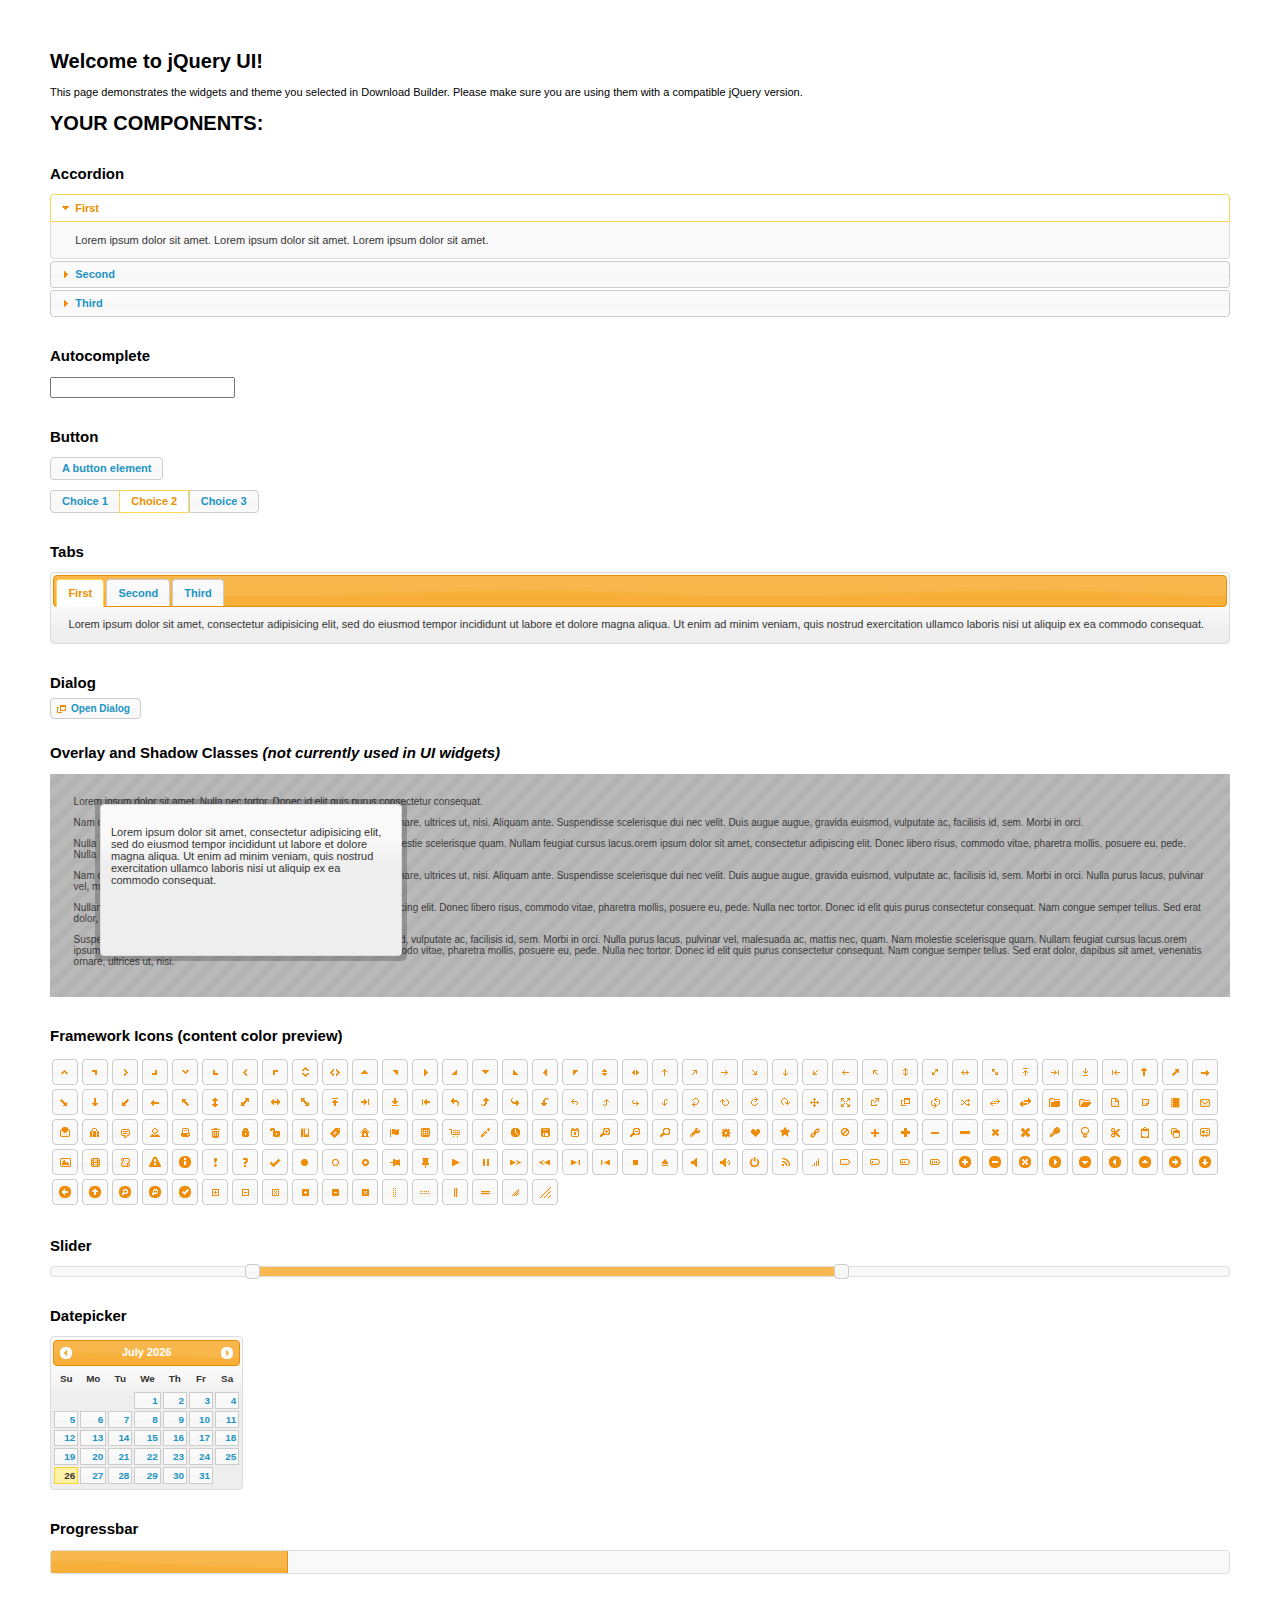
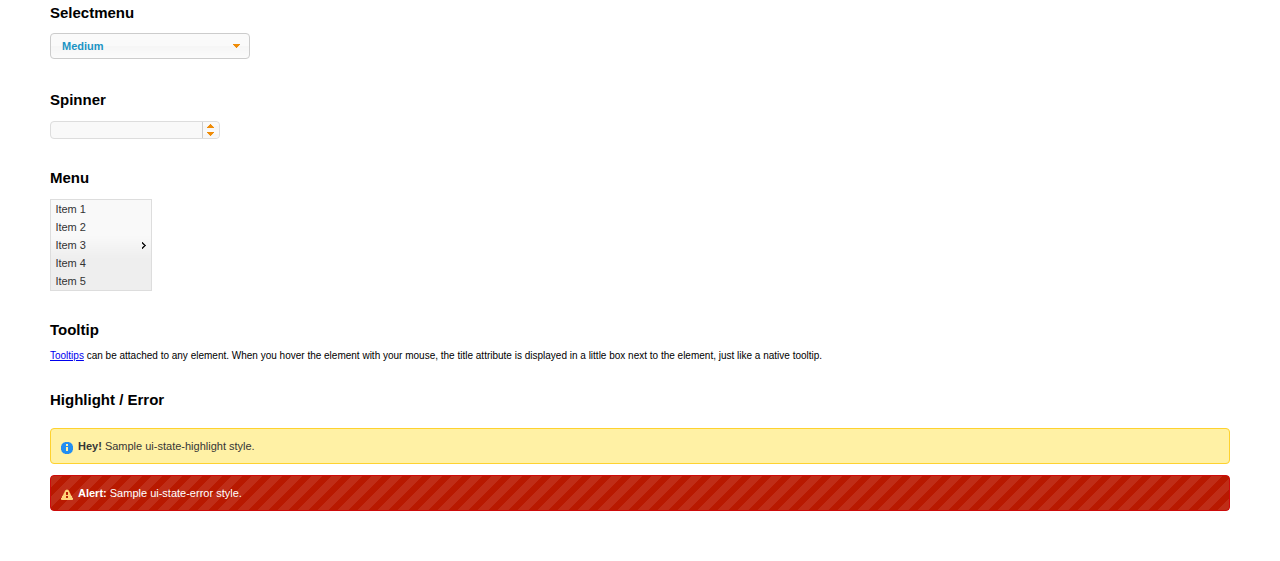
<file: src/main/resources/static/js/jquery-ui-1.11.4/index.html>
<!doctype html>
<html lang="us">
<head>
	<meta charset="utf-8">
	<title>jQuery UI Example Page</title>
	<link href="jquery-ui.css" rel="stylesheet">
	<style>
	body{
		font: 62.5% "Trebuchet MS", sans-serif;
		margin: 50px;
	}
	.demoHeaders {
		margin-top: 2em;
	}
	#dialog-link {
		padding: .4em 1em .4em 20px;
		text-decoration: none;
		position: relative;
	}
	#dialog-link span.ui-icon {
		margin: 0 5px 0 0;
		position: absolute;
		left: .2em;
		top: 50%;
		margin-top: -8px;
	}
	#icons {
		margin: 0;
		padding: 0;
	}
	#icons li {
		margin: 2px;
		position: relative;
		padding: 4px 0;
		cursor: pointer;
		float: left;
		list-style: none;
	}
	#icons span.ui-icon {
		float: left;
		margin: 0 4px;
	}
	.fakewindowcontain .ui-widget-overlay {
		position: absolute;
	}
	select {
		width: 200px;
	}
	</style>
</head>
<body>

<h1>Welcome to jQuery UI!</h1>

<div class="ui-widget">
	<p>This page demonstrates the widgets and theme you selected in Download Builder. Please make sure you are using them with a compatible jQuery version.</p>
</div>

<h1>YOUR COMPONENTS:</h1>


<!-- Accordion -->
<h2 class="demoHeaders">Accordion</h2>
<div id="accordion">
	<h3>First</h3>
	<div>Lorem ipsum dolor sit amet. Lorem ipsum dolor sit amet. Lorem ipsum dolor sit amet.</div>
	<h3>Second</h3>
	<div>Phasellus mattis tincidunt nibh.</div>
	<h3>Third</h3>
	<div>Nam dui erat, auctor a, dignissim quis.</div>
</div>



<!-- Autocomplete -->
<h2 class="demoHeaders">Autocomplete</h2>
<div>
	<input id="autocomplete" title="type &quot;a&quot;">
</div>



<!-- Button -->
<h2 class="demoHeaders">Button</h2>
<button id="button">A button element</button>
<form style="margin-top: 1em;">
	<div id="radioset">
		<input type="radio" id="radio1" name="radio"><label for="radio1">Choice 1</label>
		<input type="radio" id="radio2" name="radio" checked="checked"><label for="radio2">Choice 2</label>
		<input type="radio" id="radio3" name="radio"><label for="radio3">Choice 3</label>
	</div>
</form>



<!-- Tabs -->
<h2 class="demoHeaders">Tabs</h2>
<div id="tabs">
	<ul>
		<li><a href="#tabs-1">First</a></li>
		<li><a href="#tabs-2">Second</a></li>
		<li><a href="#tabs-3">Third</a></li>
	</ul>
	<div id="tabs-1">Lorem ipsum dolor sit amet, consectetur adipisicing elit, sed do eiusmod tempor incididunt ut labore et dolore magna aliqua. Ut enim ad minim veniam, quis nostrud exercitation ullamco laboris nisi ut aliquip ex ea commodo consequat.</div>
	<div id="tabs-2">Phasellus mattis tincidunt nibh. Cras orci urna, blandit id, pretium vel, aliquet ornare, felis. Maecenas scelerisque sem non nisl. Fusce sed lorem in enim dictum bibendum.</div>
	<div id="tabs-3">Nam dui erat, auctor a, dignissim quis, sollicitudin eu, felis. Pellentesque nisi urna, interdum eget, sagittis et, consequat vestibulum, lacus. Mauris porttitor ullamcorper augue.</div>
</div>



<!-- Dialog NOTE: Dialog is not generated by UI in this demo so it can be visually styled in themeroller-->
<h2 class="demoHeaders">Dialog</h2>
<p><a href="#" id="dialog-link" class="ui-state-default ui-corner-all"><span class="ui-icon ui-icon-newwin"></span>Open Dialog</a></p>

<h2 class="demoHeaders">Overlay and Shadow Classes <em>(not currently used in UI widgets)</em></h2>
<div style="position: relative; width: 96%; height: 200px; padding:1% 2%; overflow:hidden;" class="fakewindowcontain">
	<p>Lorem ipsum dolor sit amet,  Nulla nec tortor. Donec id elit quis purus consectetur consequat. </p><p>Nam congue semper tellus. Sed erat dolor, dapibus sit amet, venenatis ornare, ultrices ut, nisi. Aliquam ante. Suspendisse scelerisque dui nec velit. Duis augue augue, gravida euismod, vulputate ac, facilisis id, sem. Morbi in orci. </p><p>Nulla purus lacus, pulvinar vel, malesuada ac, mattis nec, quam. Nam molestie scelerisque quam. Nullam feugiat cursus lacus.orem ipsum dolor sit amet, consectetur adipiscing elit. Donec libero risus, commodo vitae, pharetra mollis, posuere eu, pede. Nulla nec tortor. Donec id elit quis purus consectetur consequat. </p><p>Nam congue semper tellus. Sed erat dolor, dapibus sit amet, venenatis ornare, ultrices ut, nisi. Aliquam ante. Suspendisse scelerisque dui nec velit. Duis augue augue, gravida euismod, vulputate ac, facilisis id, sem. Morbi in orci. Nulla purus lacus, pulvinar vel, malesuada ac, mattis nec, quam. Nam molestie scelerisque quam. </p><p>Nullam feugiat cursus lacus.orem ipsum dolor sit amet, consectetur adipiscing elit. Donec libero risus, commodo vitae, pharetra mollis, posuere eu, pede. Nulla nec tortor. Donec id elit quis purus consectetur consequat. Nam congue semper tellus. Sed erat dolor, dapibus sit amet, venenatis ornare, ultrices ut, nisi. Aliquam ante. </p><p>Suspendisse scelerisque dui nec velit. Duis augue augue, gravida euismod, vulputate ac, facilisis id, sem. Morbi in orci. Nulla purus lacus, pulvinar vel, malesuada ac, mattis nec, quam. Nam molestie scelerisque quam. Nullam feugiat cursus lacus.orem ipsum dolor sit amet, consectetur adipiscing elit. Donec libero risus, commodo vitae, pharetra mollis, posuere eu, pede. Nulla nec tortor. Donec id elit quis purus consectetur consequat. Nam congue semper tellus. Sed erat dolor, dapibus sit amet, venenatis ornare, ultrices ut, nisi. </p>

	<!-- ui-dialog -->
	<div class="ui-overlay"><div class="ui-widget-overlay"></div><div class="ui-widget-shadow ui-corner-all" style="width: 302px; height: 152px; position: absolute; left: 50px; top: 30px;"></div></div>
	<div style="position: absolute; width: 280px; height: 130px;left: 50px; top: 30px; padding: 10px;" class="ui-widget ui-widget-content ui-corner-all">
		<div class="ui-dialog-content ui-widget-content" style="background: none; border: 0;">
			<p>Lorem ipsum dolor sit amet, consectetur adipisicing elit, sed do eiusmod tempor incididunt ut labore et dolore magna aliqua. Ut enim ad minim veniam, quis nostrud exercitation ullamco laboris nisi ut aliquip ex ea commodo consequat.</p>
		</div>
	</div>

</div>

<!-- ui-dialog -->
<div id="dialog" title="Dialog Title">
	<p>Lorem ipsum dolor sit amet, consectetur adipisicing elit, sed do eiusmod tempor incididunt ut labore et dolore magna aliqua. Ut enim ad minim veniam, quis nostrud exercitation ullamco laboris nisi ut aliquip ex ea commodo consequat.</p>
</div>



<h2 class="demoHeaders">Framework Icons (content color preview)</h2>
<ul id="icons" class="ui-widget ui-helper-clearfix">
	<li class="ui-state-default ui-corner-all" title=".ui-icon-carat-1-n"><span class="ui-icon ui-icon-carat-1-n"></span></li>
	<li class="ui-state-default ui-corner-all" title=".ui-icon-carat-1-ne"><span class="ui-icon ui-icon-carat-1-ne"></span></li>
	<li class="ui-state-default ui-corner-all" title=".ui-icon-carat-1-e"><span class="ui-icon ui-icon-carat-1-e"></span></li>
	<li class="ui-state-default ui-corner-all" title=".ui-icon-carat-1-se"><span class="ui-icon ui-icon-carat-1-se"></span></li>
	<li class="ui-state-default ui-corner-all" title=".ui-icon-carat-1-s"><span class="ui-icon ui-icon-carat-1-s"></span></li>
	<li class="ui-state-default ui-corner-all" title=".ui-icon-carat-1-sw"><span class="ui-icon ui-icon-carat-1-sw"></span></li>
	<li class="ui-state-default ui-corner-all" title=".ui-icon-carat-1-w"><span class="ui-icon ui-icon-carat-1-w"></span></li>
	<li class="ui-state-default ui-corner-all" title=".ui-icon-carat-1-nw"><span class="ui-icon ui-icon-carat-1-nw"></span></li>
	<li class="ui-state-default ui-corner-all" title=".ui-icon-carat-2-n-s"><span class="ui-icon ui-icon-carat-2-n-s"></span></li>
	<li class="ui-state-default ui-corner-all" title=".ui-icon-carat-2-e-w"><span class="ui-icon ui-icon-carat-2-e-w"></span></li>
	<li class="ui-state-default ui-corner-all" title=".ui-icon-triangle-1-n"><span class="ui-icon ui-icon-triangle-1-n"></span></li>
	<li class="ui-state-default ui-corner-all" title=".ui-icon-triangle-1-ne"><span class="ui-icon ui-icon-triangle-1-ne"></span></li>
	<li class="ui-state-default ui-corner-all" title=".ui-icon-triangle-1-e"><span class="ui-icon ui-icon-triangle-1-e"></span></li>
	<li class="ui-state-default ui-corner-all" title=".ui-icon-triangle-1-se"><span class="ui-icon ui-icon-triangle-1-se"></span></li>
	<li class="ui-state-default ui-corner-all" title=".ui-icon-triangle-1-s"><span class="ui-icon ui-icon-triangle-1-s"></span></li>
	<li class="ui-state-default ui-corner-all" title=".ui-icon-triangle-1-sw"><span class="ui-icon ui-icon-triangle-1-sw"></span></li>
	<li class="ui-state-default ui-corner-all" title=".ui-icon-triangle-1-w"><span class="ui-icon ui-icon-triangle-1-w"></span></li>
	<li class="ui-state-default ui-corner-all" title=".ui-icon-triangle-1-nw"><span class="ui-icon ui-icon-triangle-1-nw"></span></li>
	<li class="ui-state-default ui-corner-all" title=".ui-icon-triangle-2-n-s"><span class="ui-icon ui-icon-triangle-2-n-s"></span></li>
	<li class="ui-state-default ui-corner-all" title=".ui-icon-triangle-2-e-w"><span class="ui-icon ui-icon-triangle-2-e-w"></span></li>
	<li class="ui-state-default ui-corner-all" title=".ui-icon-arrow-1-n"><span class="ui-icon ui-icon-arrow-1-n"></span></li>
	<li class="ui-state-default ui-corner-all" title=".ui-icon-arrow-1-ne"><span class="ui-icon ui-icon-arrow-1-ne"></span></li>
	<li class="ui-state-default ui-corner-all" title=".ui-icon-arrow-1-e"><span class="ui-icon ui-icon-arrow-1-e"></span></li>
	<li class="ui-state-default ui-corner-all" title=".ui-icon-arrow-1-se"><span class="ui-icon ui-icon-arrow-1-se"></span></li>
	<li class="ui-state-default ui-corner-all" title=".ui-icon-arrow-1-s"><span class="ui-icon ui-icon-arrow-1-s"></span></li>
	<li class="ui-state-default ui-corner-all" title=".ui-icon-arrow-1-sw"><span class="ui-icon ui-icon-arrow-1-sw"></span></li>
	<li class="ui-state-default ui-corner-all" title=".ui-icon-arrow-1-w"><span class="ui-icon ui-icon-arrow-1-w"></span></li>
	<li class="ui-state-default ui-corner-all" title=".ui-icon-arrow-1-nw"><span class="ui-icon ui-icon-arrow-1-nw"></span></li>
	<li class="ui-state-default ui-corner-all" title=".ui-icon-arrow-2-n-s"><span class="ui-icon ui-icon-arrow-2-n-s"></span></li>
	<li class="ui-state-default ui-corner-all" title=".ui-icon-arrow-2-ne-sw"><span class="ui-icon ui-icon-arrow-2-ne-sw"></span></li>
	<li class="ui-state-default ui-corner-all" title=".ui-icon-arrow-2-e-w"><span class="ui-icon ui-icon-arrow-2-e-w"></span></li>
	<li class="ui-state-default ui-corner-all" title=".ui-icon-arrow-2-se-nw"><span class="ui-icon ui-icon-arrow-2-se-nw"></span></li>
	<li class="ui-state-default ui-corner-all" title=".ui-icon-arrowstop-1-n"><span class="ui-icon ui-icon-arrowstop-1-n"></span></li>
	<li class="ui-state-default ui-corner-all" title=".ui-icon-arrowstop-1-e"><span class="ui-icon ui-icon-arrowstop-1-e"></span></li>
	<li class="ui-state-default ui-corner-all" title=".ui-icon-arrowstop-1-s"><span class="ui-icon ui-icon-arrowstop-1-s"></span></li>
	<li class="ui-state-default ui-corner-all" title=".ui-icon-arrowstop-1-w"><span class="ui-icon ui-icon-arrowstop-1-w"></span></li>
	<li class="ui-state-default ui-corner-all" title=".ui-icon-arrowthick-1-n"><span class="ui-icon ui-icon-arrowthick-1-n"></span></li>
	<li class="ui-state-default ui-corner-all" title=".ui-icon-arrowthick-1-ne"><span class="ui-icon ui-icon-arrowthick-1-ne"></span></li>
	<li class="ui-state-default ui-corner-all" title=".ui-icon-arrowthick-1-e"><span class="ui-icon ui-icon-arrowthick-1-e"></span></li>
	<li class="ui-state-default ui-corner-all" title=".ui-icon-arrowthick-1-se"><span class="ui-icon ui-icon-arrowthick-1-se"></span></li>
	<li class="ui-state-default ui-corner-all" title=".ui-icon-arrowthick-1-s"><span class="ui-icon ui-icon-arrowthick-1-s"></span></li>
	<li class="ui-state-default ui-corner-all" title=".ui-icon-arrowthick-1-sw"><span class="ui-icon ui-icon-arrowthick-1-sw"></span></li>
	<li class="ui-state-default ui-corner-all" title=".ui-icon-arrowthick-1-w"><span class="ui-icon ui-icon-arrowthick-1-w"></span></li>
	<li class="ui-state-default ui-corner-all" title=".ui-icon-arrowthick-1-nw"><span class="ui-icon ui-icon-arrowthick-1-nw"></span></li>
	<li class="ui-state-default ui-corner-all" title=".ui-icon-arrowthick-2-n-s"><span class="ui-icon ui-icon-arrowthick-2-n-s"></span></li>
	<li class="ui-state-default ui-corner-all" title=".ui-icon-arrowthick-2-ne-sw"><span class="ui-icon ui-icon-arrowthick-2-ne-sw"></span></li>
	<li class="ui-state-default ui-corner-all" title=".ui-icon-arrowthick-2-e-w"><span class="ui-icon ui-icon-arrowthick-2-e-w"></span></li>
	<li class="ui-state-default ui-corner-all" title=".ui-icon-arrowthick-2-se-nw"><span class="ui-icon ui-icon-arrowthick-2-se-nw"></span></li>
	<li class="ui-state-default ui-corner-all" title=".ui-icon-arrowthickstop-1-n"><span class="ui-icon ui-icon-arrowthickstop-1-n"></span></li>
	<li class="ui-state-default ui-corner-all" title=".ui-icon-arrowthickstop-1-e"><span class="ui-icon ui-icon-arrowthickstop-1-e"></span></li>
	<li class="ui-state-default ui-corner-all" title=".ui-icon-arrowthickstop-1-s"><span class="ui-icon ui-icon-arrowthickstop-1-s"></span></li>
	<li class="ui-state-default ui-corner-all" title=".ui-icon-arrowthickstop-1-w"><span class="ui-icon ui-icon-arrowthickstop-1-w"></span></li>
	<li class="ui-state-default ui-corner-all" title=".ui-icon-arrowreturnthick-1-w"><span class="ui-icon ui-icon-arrowreturnthick-1-w"></span></li>
	<li class="ui-state-default ui-corner-all" title=".ui-icon-arrowreturnthick-1-n"><span class="ui-icon ui-icon-arrowreturnthick-1-n"></span></li>
	<li class="ui-state-default ui-corner-all" title=".ui-icon-arrowreturnthick-1-e"><span class="ui-icon ui-icon-arrowreturnthick-1-e"></span></li>
	<li class="ui-state-default ui-corner-all" title=".ui-icon-arrowreturnthick-1-s"><span class="ui-icon ui-icon-arrowreturnthick-1-s"></span></li>
	<li class="ui-state-default ui-corner-all" title=".ui-icon-arrowreturn-1-w"><span class="ui-icon ui-icon-arrowreturn-1-w"></span></li>
	<li class="ui-state-default ui-corner-all" title=".ui-icon-arrowreturn-1-n"><span class="ui-icon ui-icon-arrowreturn-1-n"></span></li>
	<li class="ui-state-default ui-corner-all" title=".ui-icon-arrowreturn-1-e"><span class="ui-icon ui-icon-arrowreturn-1-e"></span></li>
	<li class="ui-state-default ui-corner-all" title=".ui-icon-arrowreturn-1-s"><span class="ui-icon ui-icon-arrowreturn-1-s"></span></li>
	<li class="ui-state-default ui-corner-all" title=".ui-icon-arrowrefresh-1-w"><span class="ui-icon ui-icon-arrowrefresh-1-w"></span></li>
	<li class="ui-state-default ui-corner-all" title=".ui-icon-arrowrefresh-1-n"><span class="ui-icon ui-icon-arrowrefresh-1-n"></span></li>
	<li class="ui-state-default ui-corner-all" title=".ui-icon-arrowrefresh-1-e"><span class="ui-icon ui-icon-arrowrefresh-1-e"></span></li>
	<li class="ui-state-default ui-corner-all" title=".ui-icon-arrowrefresh-1-s"><span class="ui-icon ui-icon-arrowrefresh-1-s"></span></li>
	<li class="ui-state-default ui-corner-all" title=".ui-icon-arrow-4"><span class="ui-icon ui-icon-arrow-4"></span></li>
	<li class="ui-state-default ui-corner-all" title=".ui-icon-arrow-4-diag"><span class="ui-icon ui-icon-arrow-4-diag"></span></li>
	<li class="ui-state-default ui-corner-all" title=".ui-icon-extlink"><span class="ui-icon ui-icon-extlink"></span></li>
	<li class="ui-state-default ui-corner-all" title=".ui-icon-newwin"><span class="ui-icon ui-icon-newwin"></span></li>
	<li class="ui-state-default ui-corner-all" title=".ui-icon-refresh"><span class="ui-icon ui-icon-refresh"></span></li>
	<li class="ui-state-default ui-corner-all" title=".ui-icon-shuffle"><span class="ui-icon ui-icon-shuffle"></span></li>
	<li class="ui-state-default ui-corner-all" title=".ui-icon-transfer-e-w"><span class="ui-icon ui-icon-transfer-e-w"></span></li>
	<li class="ui-state-default ui-corner-all" title=".ui-icon-transferthick-e-w"><span class="ui-icon ui-icon-transferthick-e-w"></span></li>
	<li class="ui-state-default ui-corner-all" title=".ui-icon-folder-collapsed"><span class="ui-icon ui-icon-folder-collapsed"></span></li>
	<li class="ui-state-default ui-corner-all" title=".ui-icon-folder-open"><span class="ui-icon ui-icon-folder-open"></span></li>
	<li class="ui-state-default ui-corner-all" title=".ui-icon-document"><span class="ui-icon ui-icon-document"></span></li>
	<li class="ui-state-default ui-corner-all" title=".ui-icon-document-b"><span class="ui-icon ui-icon-document-b"></span></li>
	<li class="ui-state-default ui-corner-all" title=".ui-icon-note"><span class="ui-icon ui-icon-note"></span></li>
	<li class="ui-state-default ui-corner-all" title=".ui-icon-mail-closed"><span class="ui-icon ui-icon-mail-closed"></span></li>
	<li class="ui-state-default ui-corner-all" title=".ui-icon-mail-open"><span class="ui-icon ui-icon-mail-open"></span></li>
	<li class="ui-state-default ui-corner-all" title=".ui-icon-suitcase"><span class="ui-icon ui-icon-suitcase"></span></li>
	<li class="ui-state-default ui-corner-all" title=".ui-icon-comment"><span class="ui-icon ui-icon-comment"></span></li>
	<li class="ui-state-default ui-corner-all" title=".ui-icon-person"><span class="ui-icon ui-icon-person"></span></li>
	<li class="ui-state-default ui-corner-all" title=".ui-icon-print"><span class="ui-icon ui-icon-print"></span></li>
	<li class="ui-state-default ui-corner-all" title=".ui-icon-trash"><span class="ui-icon ui-icon-trash"></span></li>
	<li class="ui-state-default ui-corner-all" title=".ui-icon-locked"><span class="ui-icon ui-icon-locked"></span></li>
	<li class="ui-state-default ui-corner-all" title=".ui-icon-unlocked"><span class="ui-icon ui-icon-unlocked"></span></li>
	<li class="ui-state-default ui-corner-all" title=".ui-icon-bookmark"><span class="ui-icon ui-icon-bookmark"></span></li>
	<li class="ui-state-default ui-corner-all" title=".ui-icon-tag"><span class="ui-icon ui-icon-tag"></span></li>
	<li class="ui-state-default ui-corner-all" title=".ui-icon-home"><span class="ui-icon ui-icon-home"></span></li>
	<li class="ui-state-default ui-corner-all" title=".ui-icon-flag"><span class="ui-icon ui-icon-flag"></span></li>
	<li class="ui-state-default ui-corner-all" title=".ui-icon-calculator"><span class="ui-icon ui-icon-calculator"></span></li>
	<li class="ui-state-default ui-corner-all" title=".ui-icon-cart"><span class="ui-icon ui-icon-cart"></span></li>
	<li class="ui-state-default ui-corner-all" title=".ui-icon-pencil"><span class="ui-icon ui-icon-pencil"></span></li>
	<li class="ui-state-default ui-corner-all" title=".ui-icon-clock"><span class="ui-icon ui-icon-clock"></span></li>
	<li class="ui-state-default ui-corner-all" title=".ui-icon-disk"><span class="ui-icon ui-icon-disk"></span></li>
	<li class="ui-state-default ui-corner-all" title=".ui-icon-calendar"><span class="ui-icon ui-icon-calendar"></span></li>
	<li class="ui-state-default ui-corner-all" title=".ui-icon-zoomin"><span class="ui-icon ui-icon-zoomin"></span></li>
	<li class="ui-state-default ui-corner-all" title=".ui-icon-zoomout"><span class="ui-icon ui-icon-zoomout"></span></li>
	<li class="ui-state-default ui-corner-all" title=".ui-icon-search"><span class="ui-icon ui-icon-search"></span></li>
	<li class="ui-state-default ui-corner-all" title=".ui-icon-wrench"><span class="ui-icon ui-icon-wrench"></span></li>
	<li class="ui-state-default ui-corner-all" title=".ui-icon-gear"><span class="ui-icon ui-icon-gear"></span></li>
	<li class="ui-state-default ui-corner-all" title=".ui-icon-heart"><span class="ui-icon ui-icon-heart"></span></li>
	<li class="ui-state-default ui-corner-all" title=".ui-icon-star"><span class="ui-icon ui-icon-star"></span></li>
	<li class="ui-state-default ui-corner-all" title=".ui-icon-link"><span class="ui-icon ui-icon-link"></span></li>
	<li class="ui-state-default ui-corner-all" title=".ui-icon-cancel"><span class="ui-icon ui-icon-cancel"></span></li>
	<li class="ui-state-default ui-corner-all" title=".ui-icon-plus"><span class="ui-icon ui-icon-plus"></span></li>
	<li class="ui-state-default ui-corner-all" title=".ui-icon-plusthick"><span class="ui-icon ui-icon-plusthick"></span></li>
	<li class="ui-state-default ui-corner-all" title=".ui-icon-minus"><span class="ui-icon ui-icon-minus"></span></li>
	<li class="ui-state-default ui-corner-all" title=".ui-icon-minusthick"><span class="ui-icon ui-icon-minusthick"></span></li>
	<li class="ui-state-default ui-corner-all" title=".ui-icon-close"><span class="ui-icon ui-icon-close"></span></li>
	<li class="ui-state-default ui-corner-all" title=".ui-icon-closethick"><span class="ui-icon ui-icon-closethick"></span></li>
	<li class="ui-state-default ui-corner-all" title=".ui-icon-key"><span class="ui-icon ui-icon-key"></span></li>
	<li class="ui-state-default ui-corner-all" title=".ui-icon-lightbulb"><span class="ui-icon ui-icon-lightbulb"></span></li>
	<li class="ui-state-default ui-corner-all" title=".ui-icon-scissors"><span class="ui-icon ui-icon-scissors"></span></li>
	<li class="ui-state-default ui-corner-all" title=".ui-icon-clipboard"><span class="ui-icon ui-icon-clipboard"></span></li>
	<li class="ui-state-default ui-corner-all" title=".ui-icon-copy"><span class="ui-icon ui-icon-copy"></span></li>
	<li class="ui-state-default ui-corner-all" title=".ui-icon-contact"><span class="ui-icon ui-icon-contact"></span></li>
	<li class="ui-state-default ui-corner-all" title=".ui-icon-image"><span class="ui-icon ui-icon-image"></span></li>
	<li class="ui-state-default ui-corner-all" title=".ui-icon-video"><span class="ui-icon ui-icon-video"></span></li>
	<li class="ui-state-default ui-corner-all" title=".ui-icon-script"><span class="ui-icon ui-icon-script"></span></li>
	<li class="ui-state-default ui-corner-all" title=".ui-icon-alert"><span class="ui-icon ui-icon-alert"></span></li>
	<li class="ui-state-default ui-corner-all" title=".ui-icon-info"><span class="ui-icon ui-icon-info"></span></li>
	<li class="ui-state-default ui-corner-all" title=".ui-icon-notice"><span class="ui-icon ui-icon-notice"></span></li>
	<li class="ui-state-default ui-corner-all" title=".ui-icon-help"><span class="ui-icon ui-icon-help"></span></li>
	<li class="ui-state-default ui-corner-all" title=".ui-icon-check"><span class="ui-icon ui-icon-check"></span></li>
	<li class="ui-state-default ui-corner-all" title=".ui-icon-bullet"><span class="ui-icon ui-icon-bullet"></span></li>
	<li class="ui-state-default ui-corner-all" title=".ui-icon-radio-off"><span class="ui-icon ui-icon-radio-off"></span></li>
	<li class="ui-state-default ui-corner-all" title=".ui-icon-radio-on"><span class="ui-icon ui-icon-radio-on"></span></li>
	<li class="ui-state-default ui-corner-all" title=".ui-icon-pin-w"><span class="ui-icon ui-icon-pin-w"></span></li>
	<li class="ui-state-default ui-corner-all" title=".ui-icon-pin-s"><span class="ui-icon ui-icon-pin-s"></span></li>
	<li class="ui-state-default ui-corner-all" title=".ui-icon-play"><span class="ui-icon ui-icon-play"></span></li>
	<li class="ui-state-default ui-corner-all" title=".ui-icon-pause"><span class="ui-icon ui-icon-pause"></span></li>
	<li class="ui-state-default ui-corner-all" title=".ui-icon-seek-next"><span class="ui-icon ui-icon-seek-next"></span></li>
	<li class="ui-state-default ui-corner-all" title=".ui-icon-seek-prev"><span class="ui-icon ui-icon-seek-prev"></span></li>
	<li class="ui-state-default ui-corner-all" title=".ui-icon-seek-end"><span class="ui-icon ui-icon-seek-end"></span></li>
	<li class="ui-state-default ui-corner-all" title=".ui-icon-seek-first"><span class="ui-icon ui-icon-seek-first"></span></li>
	<li class="ui-state-default ui-corner-all" title=".ui-icon-stop"><span class="ui-icon ui-icon-stop"></span></li>
	<li class="ui-state-default ui-corner-all" title=".ui-icon-eject"><span class="ui-icon ui-icon-eject"></span></li>
	<li class="ui-state-default ui-corner-all" title=".ui-icon-volume-off"><span class="ui-icon ui-icon-volume-off"></span></li>
	<li class="ui-state-default ui-corner-all" title=".ui-icon-volume-on"><span class="ui-icon ui-icon-volume-on"></span></li>
	<li class="ui-state-default ui-corner-all" title=".ui-icon-power"><span class="ui-icon ui-icon-power"></span></li>
	<li class="ui-state-default ui-corner-all" title=".ui-icon-signal-diag"><span class="ui-icon ui-icon-signal-diag"></span></li>
	<li class="ui-state-default ui-corner-all" title=".ui-icon-signal"><span class="ui-icon ui-icon-signal"></span></li>
	<li class="ui-state-default ui-corner-all" title=".ui-icon-battery-0"><span class="ui-icon ui-icon-battery-0"></span></li>
	<li class="ui-state-default ui-corner-all" title=".ui-icon-battery-1"><span class="ui-icon ui-icon-battery-1"></span></li>
	<li class="ui-state-default ui-corner-all" title=".ui-icon-battery-2"><span class="ui-icon ui-icon-battery-2"></span></li>
	<li class="ui-state-default ui-corner-all" title=".ui-icon-battery-3"><span class="ui-icon ui-icon-battery-3"></span></li>
	<li class="ui-state-default ui-corner-all" title=".ui-icon-circle-plus"><span class="ui-icon ui-icon-circle-plus"></span></li>
	<li class="ui-state-default ui-corner-all" title=".ui-icon-circle-minus"><span class="ui-icon ui-icon-circle-minus"></span></li>
	<li class="ui-state-default ui-corner-all" title=".ui-icon-circle-close"><span class="ui-icon ui-icon-circle-close"></span></li>
	<li class="ui-state-default ui-corner-all" title=".ui-icon-circle-triangle-e"><span class="ui-icon ui-icon-circle-triangle-e"></span></li>
	<li class="ui-state-default ui-corner-all" title=".ui-icon-circle-triangle-s"><span class="ui-icon ui-icon-circle-triangle-s"></span></li>
	<li class="ui-state-default ui-corner-all" title=".ui-icon-circle-triangle-w"><span class="ui-icon ui-icon-circle-triangle-w"></span></li>
	<li class="ui-state-default ui-corner-all" title=".ui-icon-circle-triangle-n"><span class="ui-icon ui-icon-circle-triangle-n"></span></li>
	<li class="ui-state-default ui-corner-all" title=".ui-icon-circle-arrow-e"><span class="ui-icon ui-icon-circle-arrow-e"></span></li>
	<li class="ui-state-default ui-corner-all" title=".ui-icon-circle-arrow-s"><span class="ui-icon ui-icon-circle-arrow-s"></span></li>
	<li class="ui-state-default ui-corner-all" title=".ui-icon-circle-arrow-w"><span class="ui-icon ui-icon-circle-arrow-w"></span></li>
	<li class="ui-state-default ui-corner-all" title=".ui-icon-circle-arrow-n"><span class="ui-icon ui-icon-circle-arrow-n"></span></li>
	<li class="ui-state-default ui-corner-all" title=".ui-icon-circle-zoomin"><span class="ui-icon ui-icon-circle-zoomin"></span></li>
	<li class="ui-state-default ui-corner-all" title=".ui-icon-circle-zoomout"><span class="ui-icon ui-icon-circle-zoomout"></span></li>
	<li class="ui-state-default ui-corner-all" title=".ui-icon-circle-check"><span class="ui-icon ui-icon-circle-check"></span></li>
	<li class="ui-state-default ui-corner-all" title=".ui-icon-circlesmall-plus"><span class="ui-icon ui-icon-circlesmall-plus"></span></li>
	<li class="ui-state-default ui-corner-all" title=".ui-icon-circlesmall-minus"><span class="ui-icon ui-icon-circlesmall-minus"></span></li>
	<li class="ui-state-default ui-corner-all" title=".ui-icon-circlesmall-close"><span class="ui-icon ui-icon-circlesmall-close"></span></li>
	<li class="ui-state-default ui-corner-all" title=".ui-icon-squaresmall-plus"><span class="ui-icon ui-icon-squaresmall-plus"></span></li>
	<li class="ui-state-default ui-corner-all" title=".ui-icon-squaresmall-minus"><span class="ui-icon ui-icon-squaresmall-minus"></span></li>
	<li class="ui-state-default ui-corner-all" title=".ui-icon-squaresmall-close"><span class="ui-icon ui-icon-squaresmall-close"></span></li>
	<li class="ui-state-default ui-corner-all" title=".ui-icon-grip-dotted-vertical"><span class="ui-icon ui-icon-grip-dotted-vertical"></span></li>
	<li class="ui-state-default ui-corner-all" title=".ui-icon-grip-dotted-horizontal"><span class="ui-icon ui-icon-grip-dotted-horizontal"></span></li>
	<li class="ui-state-default ui-corner-all" title=".ui-icon-grip-solid-vertical"><span class="ui-icon ui-icon-grip-solid-vertical"></span></li>
	<li class="ui-state-default ui-corner-all" title=".ui-icon-grip-solid-horizontal"><span class="ui-icon ui-icon-grip-solid-horizontal"></span></li>
	<li class="ui-state-default ui-corner-all" title=".ui-icon-gripsmall-diagonal-se"><span class="ui-icon ui-icon-gripsmall-diagonal-se"></span></li>
	<li class="ui-state-default ui-corner-all" title=".ui-icon-grip-diagonal-se"><span class="ui-icon ui-icon-grip-diagonal-se"></span></li>
</ul>


<!-- Slider -->
<h2 class="demoHeaders">Slider</h2>
<div id="slider"></div>



<!-- Datepicker -->
<h2 class="demoHeaders">Datepicker</h2>
<div id="datepicker"></div>



<!-- Progressbar -->
<h2 class="demoHeaders">Progressbar</h2>
<div id="progressbar"></div>



<!-- Progressbar -->
<h2 class="demoHeaders">Selectmenu</h2>
<select id="selectmenu">
	<option>Slower</option>
	<option>Slow</option>
	<option selected="selected">Medium</option>
	<option>Fast</option>
	<option>Faster</option>
</select>



<!-- Spinner -->
<h2 class="demoHeaders">Spinner</h2>
<input id="spinner">



<!-- Menu -->
<h2 class="demoHeaders">Menu</h2>
<ul style="width:100px;" id="menu">
	<li>Item 1</li>
	<li>Item 2</li>
	<li>Item 3
		<ul>
			<li>Item 3-1</li>
			<li>Item 3-2</li>
			<li>Item 3-3</li>
			<li>Item 3-4</li>
			<li>Item 3-5</li>
		</ul>
	</li>
	<li>Item 4</li>
	<li>Item 5</li>
</ul>



<!-- Tooltip -->
<h2 class="demoHeaders">Tooltip</h2>
<p id="tooltip">
	<a href="#" title="That&apos;s what this widget is">Tooltips</a> can be attached to any element. When you hover
the element with your mouse, the title attribute is displayed in a little box next to the element, just like a native tooltip.
</p>


<!-- Highlight / Error -->
<h2 class="demoHeaders">Highlight / Error</h2>
<div class="ui-widget">
	<div class="ui-state-highlight ui-corner-all" style="margin-top: 20px; padding: 0 .7em;">
		<p><span class="ui-icon ui-icon-info" style="float: left; margin-right: .3em;"></span>
		<strong>Hey!</strong> Sample ui-state-highlight style.</p>
	</div>
</div>
<br>
<div class="ui-widget">
	<div class="ui-state-error ui-corner-all" style="padding: 0 .7em;">
		<p><span class="ui-icon ui-icon-alert" style="float: left; margin-right: .3em;"></span>
		<strong>Alert:</strong> Sample ui-state-error style.</p>
	</div>
</div>

<script src="external/jquery/jquery.js"></script>
<script src="jquery-ui.js"></script>
<script>

$( "#accordion" ).accordion();



var availableTags = [
	"ActionScript",
	"AppleScript",
	"Asp",
	"BASIC",
	"C",
	"C++",
	"Clojure",
	"COBOL",
	"ColdFusion",
	"Erlang",
	"Fortran",
	"Groovy",
	"Haskell",
	"Java",
	"JavaScript",
	"Lisp",
	"Perl",
	"PHP",
	"Python",
	"Ruby",
	"Scala",
	"Scheme"
];
$( "#autocomplete" ).autocomplete({
	source: availableTags
});



$( "#button" ).button();
$( "#radioset" ).buttonset();



$( "#tabs" ).tabs();



$( "#dialog" ).dialog({
	autoOpen: false,
	width: 400,
	buttons: [
		{
			text: "Ok",
			click: function() {
				$( this ).dialog( "close" );
			}
		},
		{
			text: "Cancel",
			click: function() {
				$( this ).dialog( "close" );
			}
		}
	]
});

// Link to open the dialog
$( "#dialog-link" ).click(function( event ) {
	$( "#dialog" ).dialog( "open" );
	event.preventDefault();
});



$( "#datepicker" ).datepicker({
	inline: true
});



$( "#slider" ).slider({
	range: true,
	values: [ 17, 67 ]
});



$( "#progressbar" ).progressbar({
	value: 20
});



$( "#spinner" ).spinner();



$( "#menu" ).menu();



$( "#tooltip" ).tooltip();



$( "#selectmenu" ).selectmenu();


// Hover states on the static widgets
$( "#dialog-link, #icons li" ).hover(
	function() {
		$( this ).addClass( "ui-state-hover" );
	},
	function() {
		$( this ).removeClass( "ui-state-hover" );
	}
);
</script>
</body>
</html>
</file>
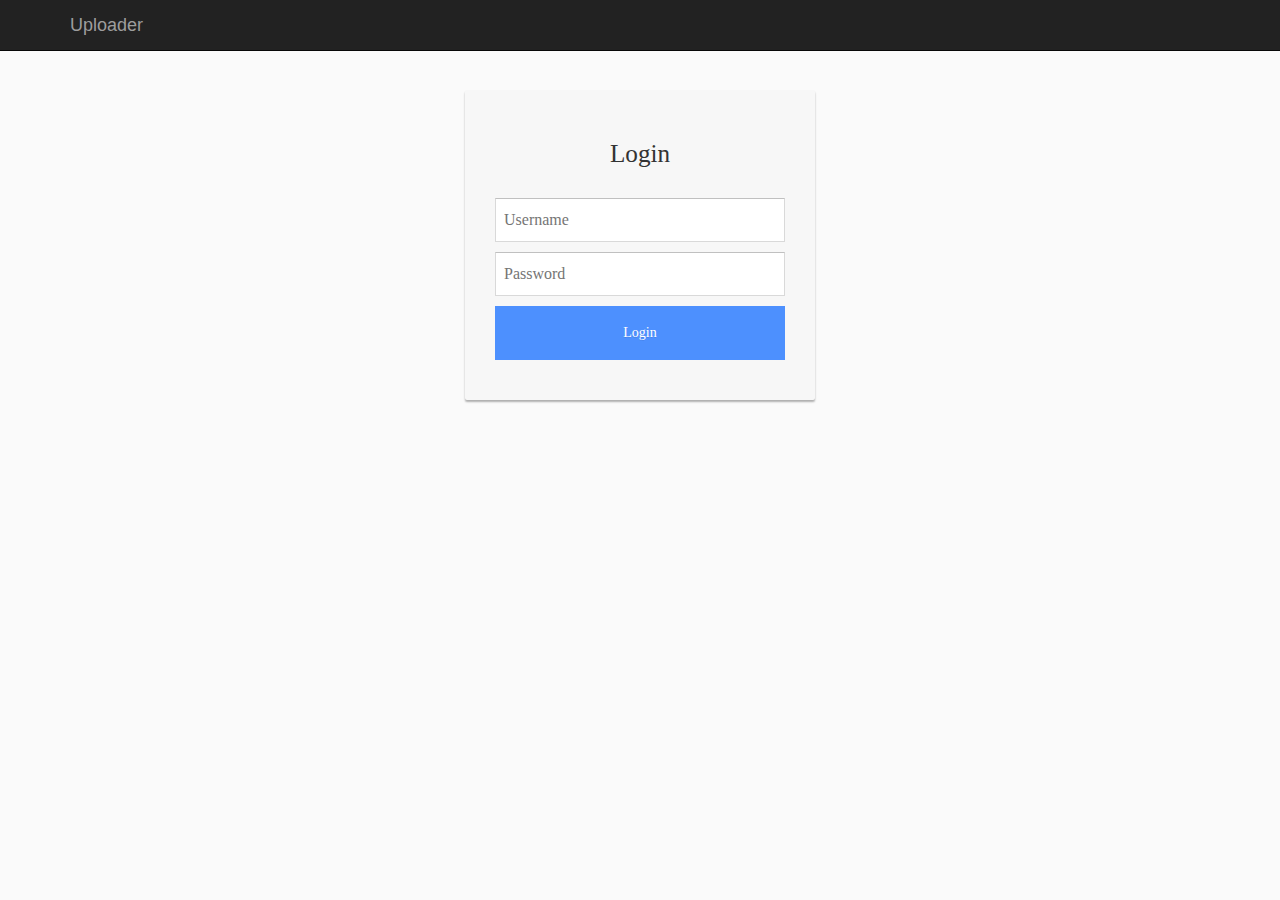
<file: src/main/resources/static/login.html>
<!DOCTYPE html>
<html lang="en">
  <head>
    <meta charset="utf-8">
    <meta http-equiv="X-UA-Compatible" content="IE=edge">
    <meta name="viewport" content="width=device-width, initial-scale=1">
    <meta name="description" content="">
    <meta name="author" content="Darren West">
    <link rel="icon" href="../../favicon.ico">

    <title>Login</title>

	<link rel="stylesheet" href="js/bootstrap-3.3.5-dist/css/bootstrap.min.css" />
	<link rel="stylesheet" href="css/style.css" type="text/css" />
  </head>

  <body>
    <nav class="navbar navbar-inverse navbar-fixed-top">
      <div class="container">
        <div class="navbar-header">
          <button type="button" class="navbar-toggle collapsed" data-toggle="collapse" data-target="#navbar" aria-expanded="false" aria-controls="navbar">
            <span class="sr-only">Toggle navigation</span>
            <span class="icon-bar"></span>
            <span class="icon-bar"></span>
            <span class="icon-bar"></span>
          </button>
          <a class="navbar-brand" href="#">Uploader</a>
        </div>
        <div id="navbar" class="collapse navbar-collapse">
          <ul class="nav navbar-nav">
          </ul>
        </div><!--/.nav-collapse -->
      </div>
    </nav>

    <div class="container login-container">
		<div class="loginmodal-container">
			<h1>Login</h1><br>
			<div class="login-error">Your credientials are not correct.</div>
		  <form>
			<input type="text" name="user" placeholder="Username">
			<input type="password" name="pass" placeholder="Password">
			<input type="submit" name="login" class="login loginmodal-submit" value="Login">
		  </form>
			
		  <div class="login-help">
		  </div>
	  </div>
    </div><!-- /.container -->

	

    <!-- Placed at the end of the document so the pages load faster -->
	<script src="js/jquery-2.1.4.min.js" type="text/javascript" ></script>
	<script src="js/bootstrap-3.3.5-dist/js/bootstrap.min.js" type="text/javascript"></script>
	<script src="js/jquery-ui-1.11.4/jquery-ui.min.js" type="text/javascript"></script>
	<script type="text/javascript">
    
	$(document).ready(function(){		
		 $(".login-container form").submit(function(event){
		 	event.preventDefault();
		 	var username = $(this).find("input[name='user']").val(); 
		 	var pass = $(this).find("input[name='pass']").val();
			attemptLogin(username, pass);
		 });

	});
	
	attemptLogin = function(username, password){
		$(".login-container .login-error").hide();
		var formData = {
            'username'              : username,
            'password'             : password,
        };
        // process the form
        $.ajax({
            type        : 'POST',
            url         : '/Login',
            data        : formData,
               encode          : true,
               success: function(){
               	 window.location.assign("/app/index.html");
               },
               error: function(xhr,status,error){
               	if(xhr.status === 401){
               		$(".login-container .login-error").fadeIn();
               	}
               }
        });
	}	
	
	

	
	
	</script>
  </body>
</html>
</file>
<file: src/main/resources/static/css/style.css>
body {
  padding-top: 50px;
  background-color: #FAFAFA !important;
}
.starter-template {
  padding: 40px 15px;
  text-align: center;
}

.container .custom-article-widget{
	display: inline-block;
	width: 35rem;
	height: 20rem;
	background-color:#E3E3E3;
	margin: 6px;
	padding: 3rem;
	cursor: pointer;
}

.container .custom-article-widget:hover{
	box-shadow: 3px 3px 1px #CCCCCC;
}

.container .custom-article-widget .title{
	font-size: 2rem;
	border-bottom: 1px solid black;
}

.container .custom-article-widget .layout-table td{
	padding: 2px;
}

.login-container{
	padding:40px;
}
.login-error{
	display: none;
	color: red;
	text-align:center;
}


.loginmodal-container {
  padding: 30px;
  max-width: 350px;
  width: 100% !important;
  background-color: #F7F7F7;
  margin: 0 auto;
  border-radius: 2px;
  box-shadow: 0px 2px 2px rgba(0, 0, 0, 0.3);
  overflow: hidden;
  font-family: roboto;
}

.loginmodal-container h1 {
  text-align: center;
  font-size: 1.8em;
  font-family: roboto;
}

.loginmodal-container input[type=submit] {
  width: 100%;
  display: block;
  margin-bottom: 10px;
  position: relative;
}

.loginmodal-container input[type=text], input[type=password] {
  height: 44px;
  font-size: 16px;
  width: 100%;
  margin-bottom: 10px;
  -webkit-appearance: none;
  background: #fff;
  border: 1px solid #d9d9d9;
  border-top: 1px solid #c0c0c0;
  /* border-radius: 2px; */
  padding: 0 8px;
  box-sizing: border-box;
  -moz-box-sizing: border-box;
}

.loginmodal-container input[type=text]:hover, input[type=password]:hover {
  border: 1px solid #b9b9b9;
  border-top: 1px solid #a0a0a0;
  -moz-box-shadow: inset 0 1px 2px rgba(0,0,0,0.1);
  -webkit-box-shadow: inset 0 1px 2px rgba(0,0,0,0.1);
  box-shadow: inset 0 1px 2px rgba(0,0,0,0.1);
}

.loginmodal {
  text-align: center;
  font-size: 14px;
  font-family: 'Arial', sans-serif;
  font-weight: 700;
  height: 36px;
  padding: 0 8px;
/* border-radius: 3px; */
/* -webkit-user-select: none;
  user-select: none; */
}

.loginmodal-submit {
  /* border: 1px solid #3079ed; */
  border: 0px;
  color: #fff;
  text-shadow: 0 1px rgba(0,0,0,0.1); 
  background-color: #4d90fe;
  padding: 17px 0px;
  font-family: roboto;
  font-size: 14px;
  /* background-image: -webkit-gradient(linear, 0 0, 0 100%,   from(#4d90fe), to(#4787ed)); */
}

.loginmodal-submit:hover {
  /* border: 1px solid #2f5bb7; */
  border: 0px;
  text-shadow: 0 1px rgba(0,0,0,0.3);
  background-color: #357ae8;
  /* background-image: -webkit-gradient(linear, 0 0, 0 100%,   from(#4d90fe), to(#357ae8)); */
}

.loginmodal-container a {
  text-decoration: none;
  color: #666;
  font-weight: 400;
  text-align: center;
  display: inline-block;
  opacity: 0.6;
  transition: opacity ease 0.5s;
} 

.login-help{
  font-size: 12px;
}
</file>
